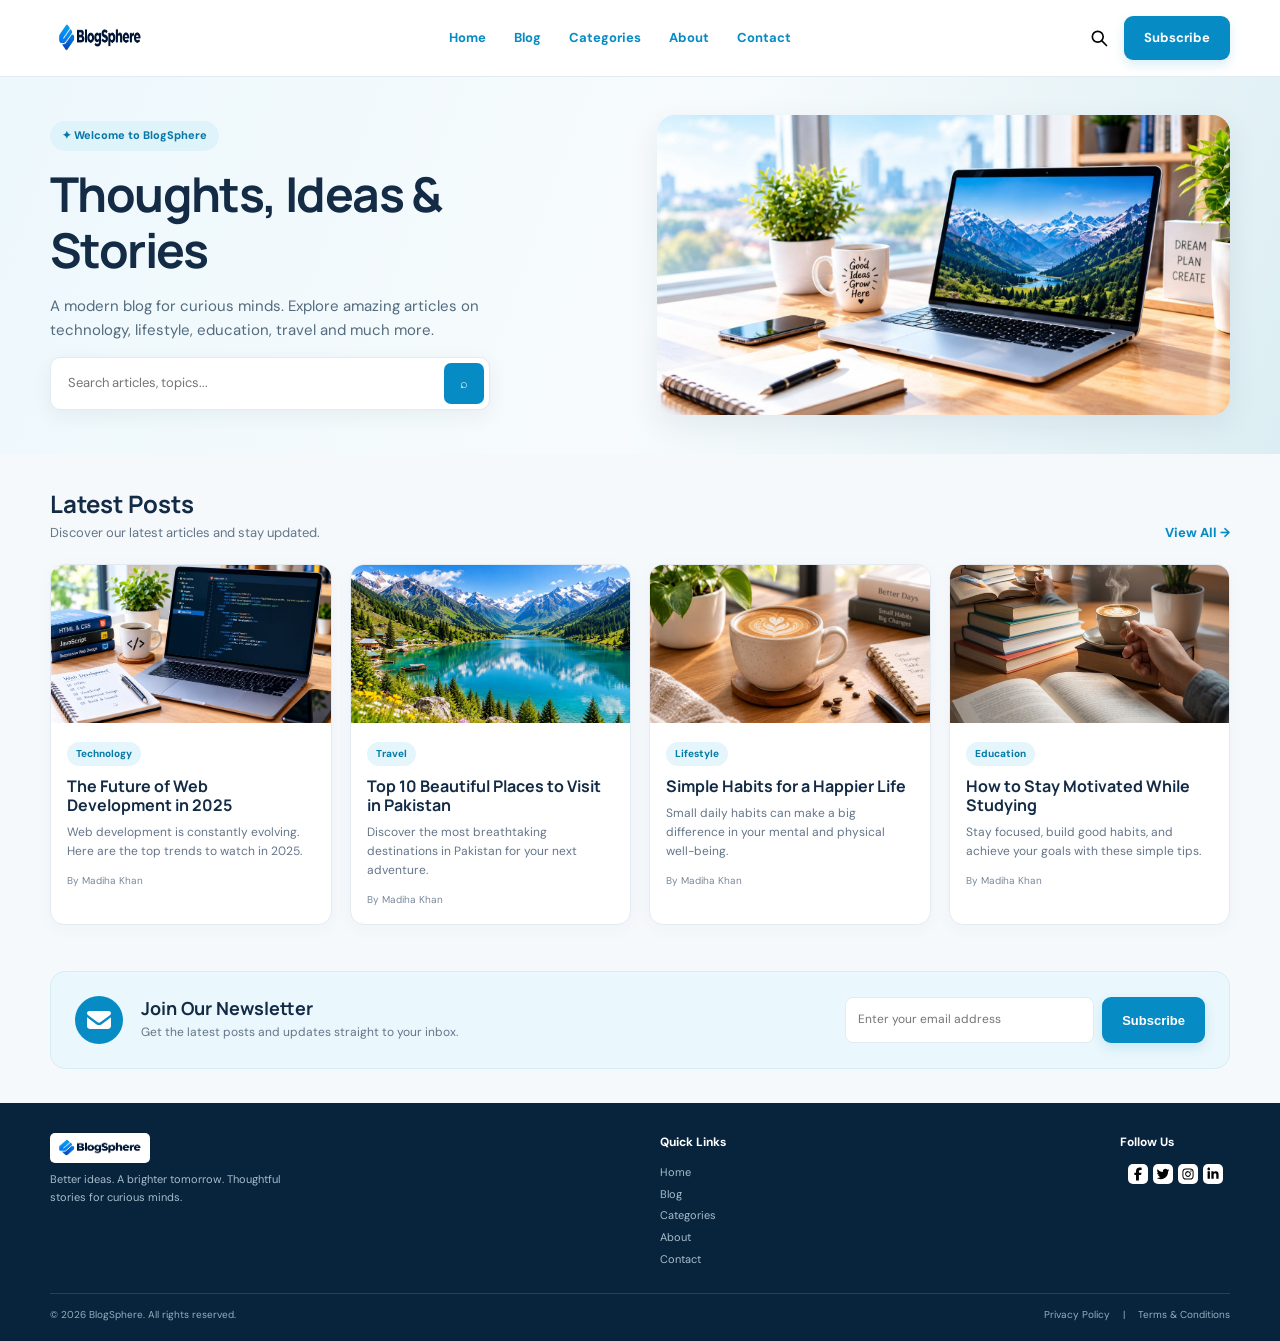
<file: index.html>
<!DOCTYPE html>
<html lang="en">
<head>
    <meta charset="UTF-8">
    <meta name="viewport" content="width=device-width, initial-scale=1.0">
    <title>BlogSphere | Home</title>
    <link rel="stylesheet" href="style.css">
    <link rel="href=" https://cdnjs.cloudflare.com/ajax/libs/font-awesome/7.3.1/css/all.min.css" type="image/svg+xml">
</head>
<body>
    <header class="site-header">
        <div class="container nav">
            <a class="brand" href="index.html">
                <img src="./images/logo.png" alt="BlogSphere logo"></a>
            <button class="menu-toggle" aria-label="Open navigation"
                onclick="document.querySelector('.nav-links').classList.toggle('open')">☰</button>
            <nav class="nav-links">
                <a class="active" href="index.html">Home</a>
                <a class="active" href="blog.html">Blog</a>
                <a class="active" href="article.html">Categories</a>
                <a class="active" href="index.html#about">About</a>
                <a class="active" href="contact.html">Contact</a>
            </nav>
            <div class="nav-actions"><img class="search-icon" src="icons/search.svg" alt="Search">
                <a class="btn" href="contact.html#newsletter">Subscribe</a>
            </div>
        </div>
    </header>
    <main>
        <section class="hero">
            <div class="container hero-grid">
                <div class="hero-copy"><span class="eyebrow">✦ Welcome to BlogSphere</span>
                    <h1>Thoughts, Ideas &amp; Stories</h1>
                    <p>A modern blog for curious minds. Explore amazing articles on technology, lifestyle, education,
                        travel and much more.</p>
                    <form class="searchbar" action="blog.html"><input name="q" placeholder="Search articles, topics..."
                            aria-label="Search articles"><button aria-label="Search">⌕</button></form>
                </div>
                <div class="hero-art"><img src="./images/hero Section image.jpeg" alt="A calm creative workspace"></div>
            </div>
        </section>
        <section class="section">
            <div class="container">
                <div class="section-head">
                    <div>
                        <h2>Latest Posts</h2>
                        <p>Discover our latest articles and stay updated.</p>
                    </div><a class="text-link" href="blog.html">View All →</a>
                </div>
                <div class="post-grid">
                    <article class="post-card">
                        <img src="./images/Future of Web Development.jpeg" alt="Technology story illustration">
                        <div class="post-body"><span class="tag">Technology</span>
                            <h3><a href="article.html">The Future of Web Development in 2025</a></h3>
                            <p>Web development is constantly evolving. Here are the top trends to watch in 2025.</p>
                            <div class="meta"><span>By Madiha Khan</span></div>
                        </div>
                    </article>
                    <article class="post-card">
                        <img src="./images/Beautiful Places.jpg" alt="Travel story illustration">
                        <div class="post-body"><span class="tag">Travel</span>
                            <h3><a href="article.html">Top 10 Beautiful Places to Visit in Pakistan</a></h3>
                            <p>Discover the most breathtaking destinations in Pakistan for your next adventure.</p>
                            <div class="meta"><span>By Madiha Khan</span></div>
                        </div>
                    </article>
                    <article class="post-card"><img src="./images/Simple habit.jpg" alt="Lifestyle story illustration">
                        <div class="post-body"><span class="tag">Lifestyle</span>
                            <h3><a href="article.html">Simple Habits for a Happier Life</a></h3>
                            <p>Small daily habits can make a big difference in your mental and physical well-being.</p>
                            <div class="meta"><span>By Madiha Khan</span></div>
                        </div>
                    </article>
                    <article class="post-card"><img src="./images/Stay Motivated.jpeg" alt="Education story illustration"
                            width="100%" height="100%" justify-content="center" align-items="center">
                        <div class="post-body"><span class="tag">Education</span>
                            <h3><a href="article.html">How to Stay Motivated While Studying</a></h3>
                            <p>Stay focused, build good habits, and achieve your goals with these simple tips.</p>
                            <div class="meta"><span>By Madiha Khan</span></div>
                        </div>
                    </article>
                </div>
            </div>
        </section>
        <section class="container">
            <div class="newsletter" id="newsletter">
                <div class="newsletter-icon"><img src="./icons/envelope.svg" alt="Email icon" width="30px"
                        background="white"></div>
                <div class="newsletter-copy">
                    <h3>Join Our Newsletter</h3>
                    <p>Get the latest posts and updates straight to your inbox.</p>
                </div>
                <form
                    onsubmit="event.preventDefault();alert('Thanks for subscribing! This demo form is ready to connect to your email service.');">
                    <input type="email" required placeholder="Enter your email address"
                        aria-label="Email address"><button class="btn">Subscribe</button>
                </form>
            </div>
        </section>
    </main>
    <footer class="site-footer" id="about">
        <div class="container">
            <div class="footer-grid">
                <div class="footer-brand">
                    <a class="brand" href="index.html">
                        <img src="./images/logo.png" alt="BlogSphere logo"></a>
                    <p>Better ideas. A brighter tomorrow. Thoughtful stories for curious minds.</p>
                </div>
                <div class="footer-col">
                    <h4>Quick Links</h4>
                    <a href="index.html">Home</a>
                    <a href="blog.html">Blog</a>
                    <a href="article.html">Categories</a>
                    <a href="index.html#about">About</a>
                    <a href="contact.html">Contact</a>
                </div>
                <div class="footer-col">
                    <h4>Follow Us</h4>
                    <div class="socials">
                        <img src="./icons/facebook.svg" alt="Facebook" width="20" height="20" background="none">
                        <img src="./icons/twitter.svg" alt="Twitter" width="20" height="20">
                        <img src="./icons/instagram.svg" alt="Instagram" width="20" height="20">
                        <img src="./icons/linkedin.svg" alt="LinkedIn" width="20" height="20">
                    </div>
                </div>
            </div>
            <div class="copyright"><span>© 2026 BlogSphere. All rights reserved.</span><span>Privacy Policy　 |　 Terms
                    &amp; Conditions</span></div>
        </div>
    </footer>
</body>
</html>
</file>
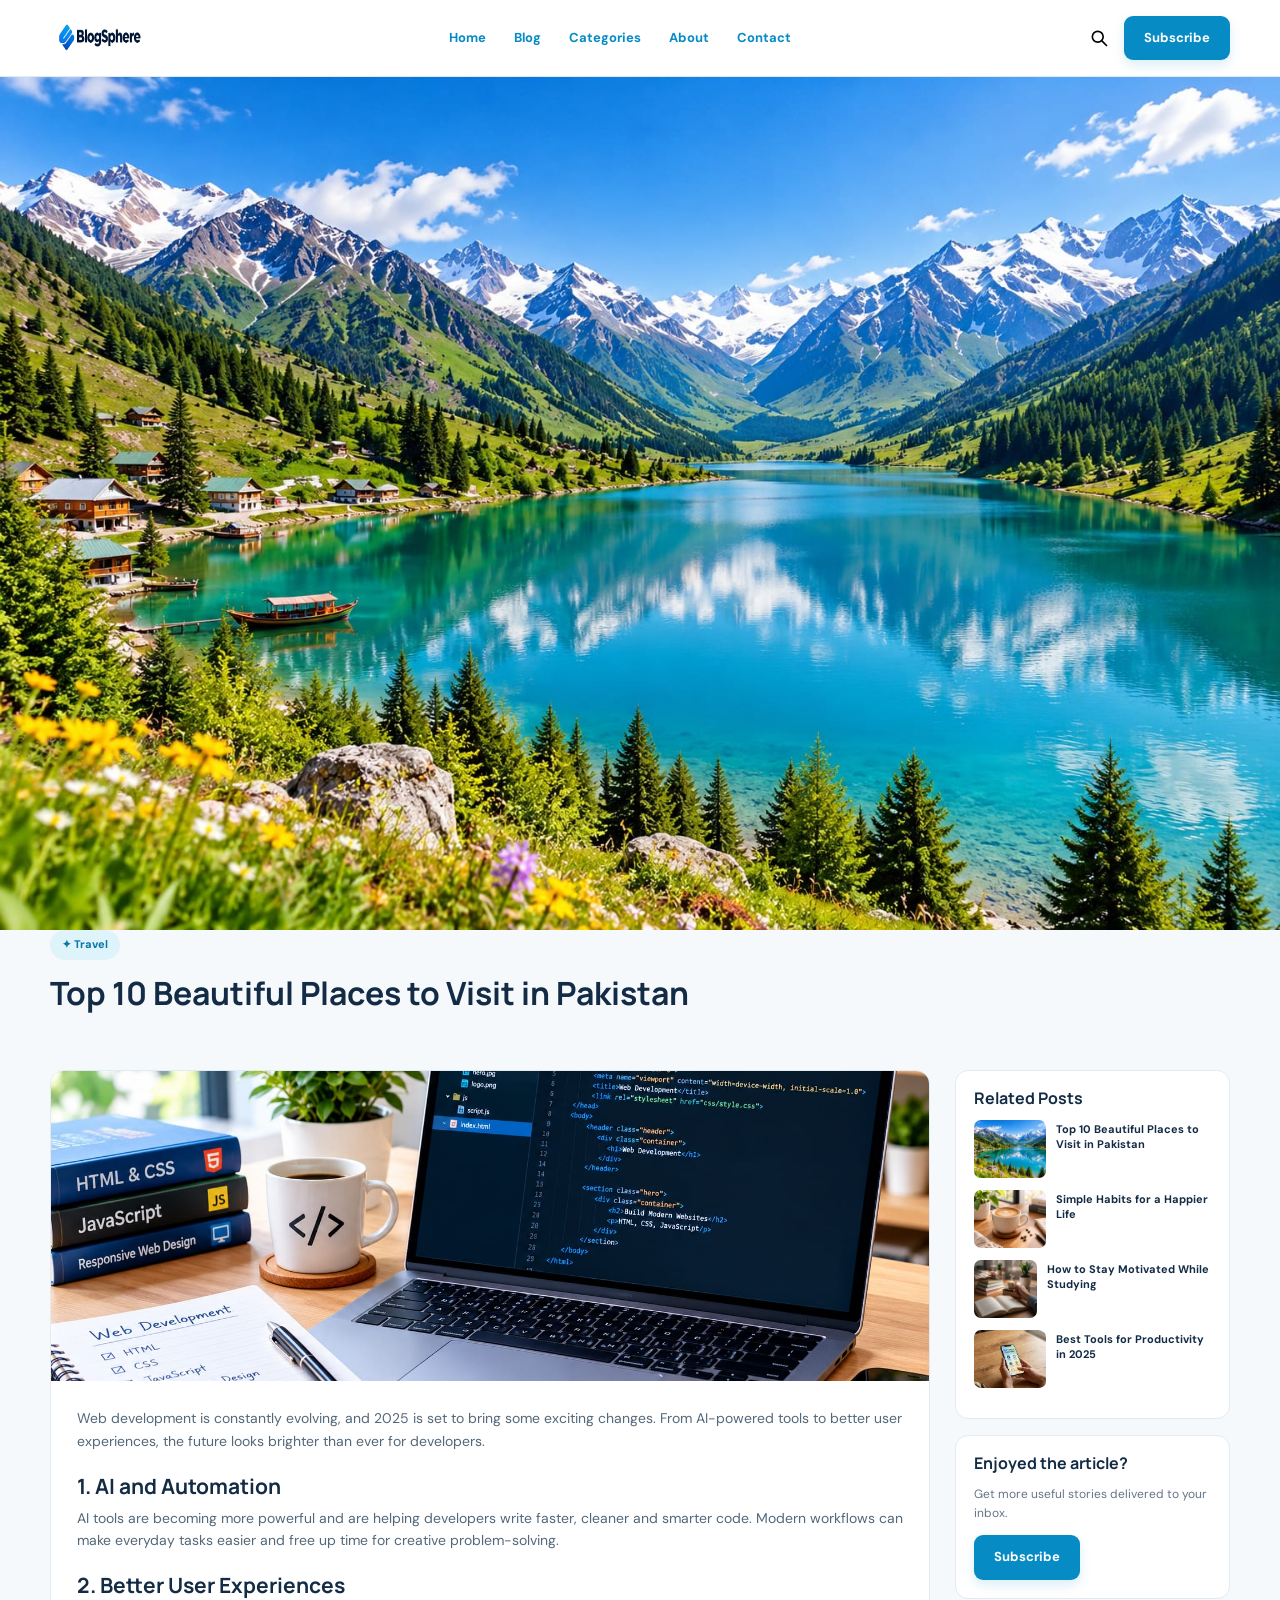
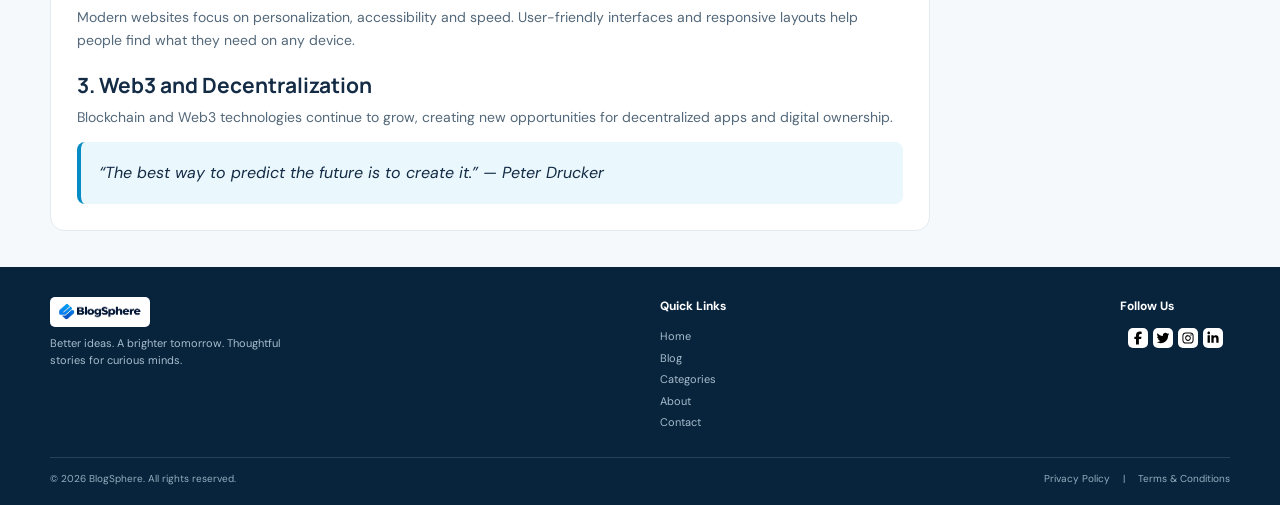
<file: article.html>
<!DOCTYPE html>
<html lang="en">
<head>
    <meta charset="UTF-8">
    <meta name="viewport" content="width=device-width, initial-scale=1.0">
    <title>BlogSphere | Article</title>
    <link rel="stylesheet" href="style.css">
    <link rel="href=" https://cdnjs.cloudflare.com/ajax/libs/font-awesome/7.3.1/css/all.min.css" type="image/svg+xml">
</head>
<body>
    <header class="site-header">
        <div class="container nav">
            <a class="brand" href="index.html">
                <img src="./images/logo.png" alt="BlogSphere logo"></a>
            <button class="menu-toggle" aria-label="Open navigation"
                onclick="document.querySelector('.nav-links').classList.toggle('open')">☰</button>
            <nav class="nav-links">
                <a class="active" href="index.html">Home</a>
                <a class="active" href="blog.html">Blog</a>
                <a class="active" href="article.html">Categories</a>
                <a class="active" href="index.html#about">About</a>
                <a class="active" href="contact.html">Contact</a>
            </nav>
            <div class="nav-actions">
                <img class="search-icon" src="./icons/search.svg" alt="Search">
                <a class="btn" href="contact.html#newsletter">Subscribe</a>
            </div>
        </div>
    </header>
    <main>
        <section class="page-banner" style="background-image:linear-gradient(90deg,#092b45d9,#092b4550)">

            <img class="banner-art" src="./images/Beautiful Places.jpg" alt="A calm creative workspace" "center/cover"
                width="100%" height="auto">
        </section>
        <div class="container"><span class="eyebrow">✦ Travel</span>
            <h1>Top 10 Beautiful Places to Visit in Pakistan</h1>
           
        </div>
        </section>
        <section class="section">
            <div class="container article-layout">
                <article class="article-main">
                    <img class="article-cover" src="./images/Future of Web Development.jpeg" alt="Creative workspace">
                    <div class="article-content">
                        <p>Web development is constantly evolving, and 2025 is set to bring some exciting changes. From
                            AI-powered tools to better user experiences, the future looks brighter than ever for
                            developers.</p>
                        <h2>1. AI and Automation</h2>
                        <p>AI tools are becoming more powerful and are helping developers write faster, cleaner and
                            smarter code. Modern workflows can make everyday tasks easier and free up time for creative
                            problem-solving.</p>
                        <h2>2. Better User Experiences</h2>
                        <p>Modern websites focus on personalization, accessibility and speed. User-friendly interfaces
                            and responsive layouts help people find what they need on any device.</p>
                        <h2>3. Web3 and Decentralization</h2>
                        <p>Blockchain and Web3 technologies continue to grow, creating new opportunities for
                            decentralized apps and digital ownership.</p>
                        <div class="quote">“The best way to predict the future is to create it.” — Peter Drucker</div>
                    </div>
                </article>
                <aside class="sidebar">
                    <div class="side-card">
                        <h3>Related Posts</h3><a class="mini-post" href="article.html">
                            <img src="./images/Beautiful Places.jpg" alt="Travel story illustration">
                            <div>
                                <h4>Top 10 Beautiful Places to Visit in Pakistan</h4>
                            </div>
                        </a><a class="mini-post" href="article.html"><img src="./images/Simple habit.jpg"
                                alt="Lifestyle story illustration">
                            <div>
                                <h4>Simple Habits for a Happier Life</h4>
                            </div>
                        </a><a class="mini-post" href="article.html"><img src="./images/Stay Motivated.jpeg"
                                alt="Education story illustration">
                            <div>
                                <h4>How to Stay Motivated While Studying</h4>
                            </div>
                        </a><a class="mini-post" href="article.html"><img src="./images/Phone.jpeg"
                                alt="Technology article illustration">
                            <div>
                                <h4>Best Tools for Productivity in 2025</h4>
                            </div>
                        </a>
                    </div>
                    <div class="side-card">
                        <h3>Enjoyed the article?</h3>
                        <p style="font-size:12px;color:var(--muted)">Get more useful stories delivered to your inbox.
                        </p><a class="btn" href="contact.html#newsletter">Subscribe</a>
                    </div>
                </aside>
            </div>
        </section>
    </main>
    <footer class="site-footer" id="about">
        <div class="container">
            <div class="footer-grid">
                <div class="footer-brand"><a class="brand" href="index.html">
                        <img src="./images/logo.png" alt="BlogSphere Logo"></a>
                    <p>Better ideas. A brighter tomorrow. Thoughtful stories for curious minds.</p>
                </div>
                <div class="footer-col">
                    <h4>Quick Links</h4>
                    <a href="index.html">Home</a>
                    <a href="blog.html">Blog</a>
                    <a href="article.html">Categories</a>
                    <a href="index.html#about">About</a>
                    <a href="contact.html">Contact</a>
                </div>
                <div class="footer-col">
                    <h4>Follow Us</h4>
                    <div class="socials">
                        <img src="./icons/facebook.svg" alt="Facebook" width="20" height="20">
                        <img src="./icons/twitter.svg" alt="Twitter" width="20" height="20">
                        <img src="./icons/instagram.svg" alt="Instagram" width="20" height="20">
                        <img src="./icons/linkedin.svg" alt="LinkedIn" width="20" height="20">
                    </div>
                </div>
                
            </div>
            <div class="copyright"><span>© 2026 BlogSphere. All rights reserved.</span><span>Privacy Policy　 |　 Terms
                    &amp; Conditions</span></div>
        </div>
    </footer>
    
</body>
</html>
</file>
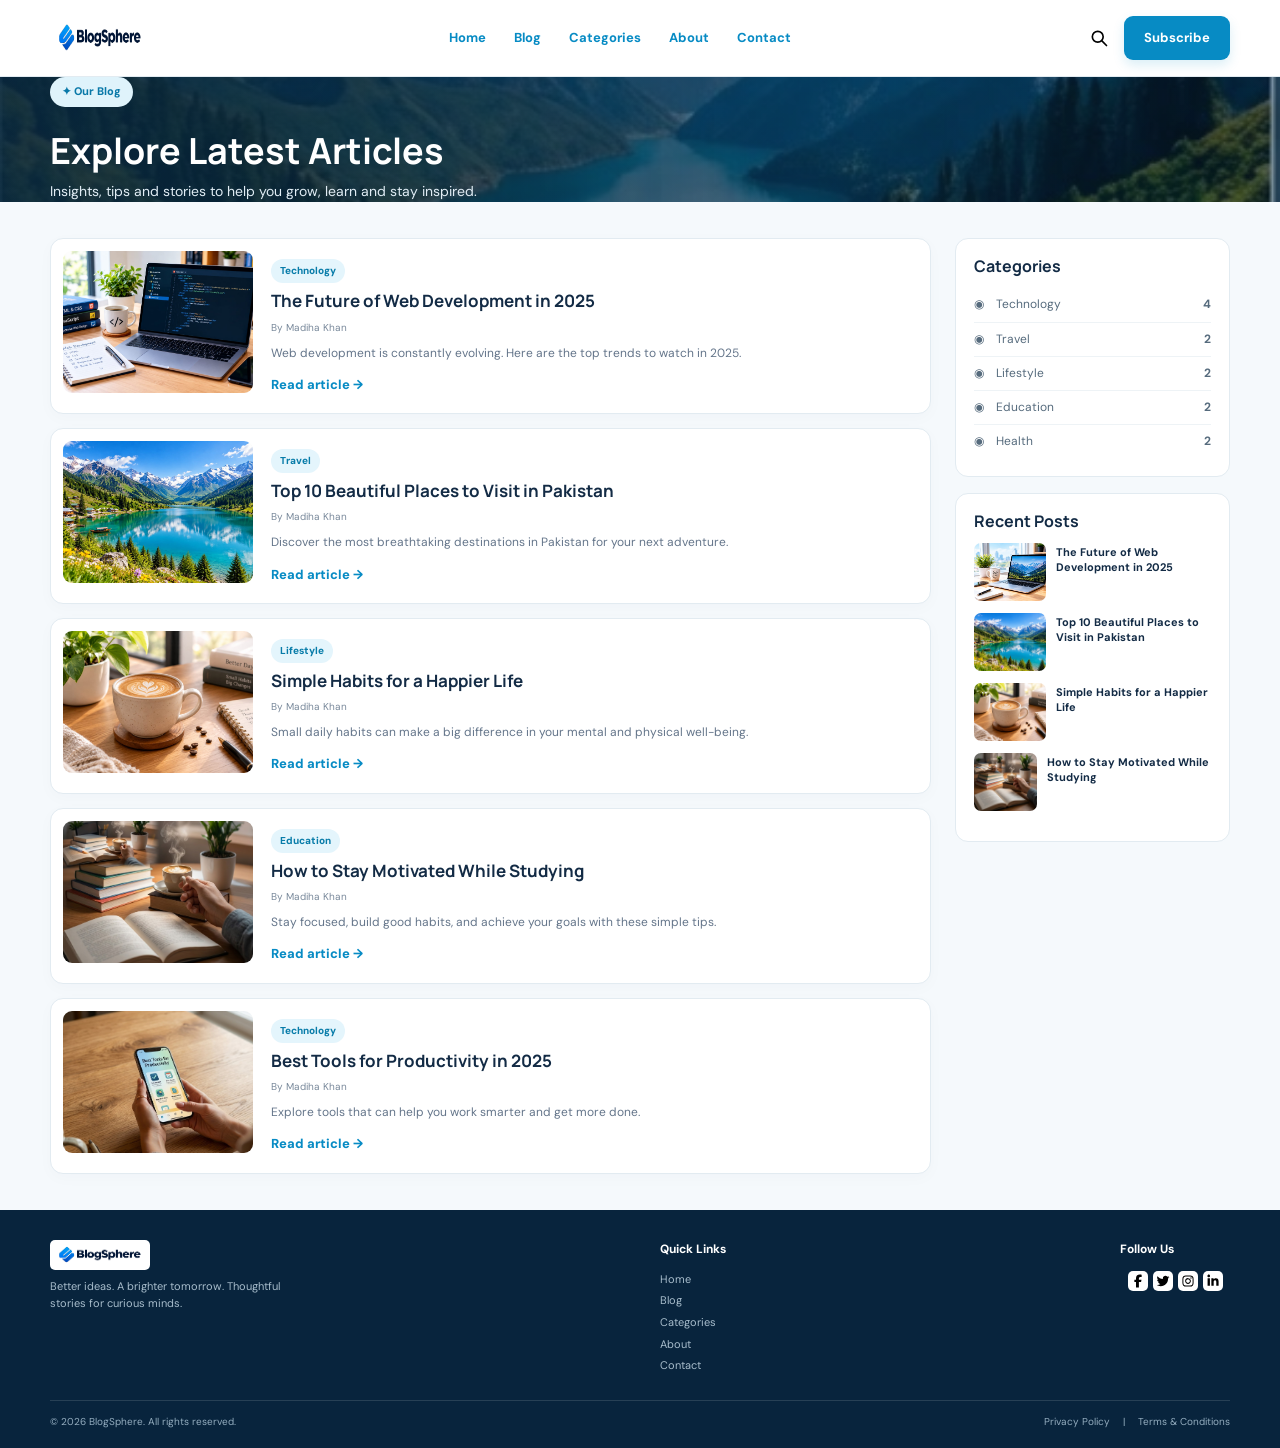
<file: blog.html>
<!DOCTYPE html>
<html lang="en">

<head>
    <meta charset="UTF-8">
    <meta name="viewport" content="width=device-width, initial-scale=1.0">
    <title>BlogSphere | Blog</title>
    <link rel="stylesheet" href="style.css">
    <link rel="href=" https://cdnjs.cloudflare.com/ajax/libs/font-awesome/7.3.1/css/all.min.css" type="image/svg+xml">
</head>

<body>
    <header class="site-header">
        <div class="container nav">
            <a class="brand" href="index.html">
                <img src="./images/logo.png" alt="BlogSphere logo"></a>
            <button class="menu-toggle" aria-label="Open navigation"
                onclick="document.querySelector('.nav-links').classList.toggle('open')">☰</button>
            <nav class="nav-links">
                <a class="active" href="index.html">Home</a>
                <a class="active" href="blog.html">Blog</a>
                <a class="active" href="article.html">Categories</a>
                <a class="active" href="index.html#about">About</a>
                <a class="active" href="contact.html">Contact</a>
            </nav>
            <div class="nav-actions">
                <img class="search-icon" src="./icons/search.svg" alt="Search">
                <a class="btn" href="contact.html#newsletter">Subscribe</a>
            </div>
        </div>
    </header>
    <main>
        <section class="page-banner">
            <div class="container" background: linear-gradient(90deg, #092b45d9, #092b4560),
                url('../images/Artical.jpeg')center/cover;><span class="eyebrow">✦ Our Blog</span>

                <h1>Explore Latest Articles</h1>
                <p>Insights, tips and stories to help you grow, learn and stay inspired.</p>
            </div>
        </section>
        <section class="section">
            <div class="container blog-layout">
                <div class="blog-list" id="posts">
                    <article class="blog-row">
                        <img src="./images/Future of Web Development.jpeg" alt="Technology article illustration">
                        <div class="blog-row-copy"><span class="tag">Technology</span>
                            <h3><a href="article.html">The Future of Web Development in 2025</a></h3>
                            <div class="meta"><span>By Madiha Khan</span></div>
                            <p>Web development is constantly evolving. Here are the top trends to watch in 2025.</p><a
                                class="text-link" href="article.html">Read article →</a>
                        </div>
                    </article>
                    <article class="blog-row"><img src="./images/Beautiful Places.jpg"
                            alt="Travel article illustration">
                        <div class="blog-row-copy"><span class="tag">Travel</span>
                            <h3><a href="article.html">Top 10 Beautiful Places to Visit in Pakistan</a></h3>
                            <div class="meta"><span>By Madiha Khan</span></div>
                            <p>Discover the most breathtaking destinations in Pakistan for your next adventure.</p><a
                                class="text-link" href="article.html">Read article →</a>
                        </div>
                    </article>
                    <article class="blog-row"><img src="./images/Simple habit.jpg" alt="Lifestyle article illustration">
                        <div class="blog-row-copy"><span class="tag">Lifestyle</span>
                            <h3><a href="article.html">Simple Habits for a Happier Life</a></h3>
                            <div class="meta"><span>By Madiha Khan</span></div>
                            <p>Small daily habits can make a big difference in your mental and physical well-being.</p>
                            <a class="text-link" href="article.html">Read article →</a>
                        </div>
                    </article>
                    <article class="blog-row"><img src="./images/Stay Motivated.jpeg"
                            alt="Education article illustration">
                        <div class="blog-row-copy"><span class="tag">Education</span>
                            <h3><a href="article.html">How to Stay Motivated While Studying</a></h3>
                            <div class="meta"><span>By Madiha Khan</span></div>
                            <p>Stay focused, build good habits, and achieve your goals with these simple tips.</p><a
                                class="text-link" href="article.html">Read article →</a>
                        </div>
                    </article>
                    <article class="blog-row"><img src="./images/Phone.jpeg" alt="Technology article illustration">
                        <div class="blog-row-copy"><span class="tag">Technology</span>
                            <h3><a href="article.html">Best Tools for Productivity in 2025</a></h3>
                            <div class="meta"><span>By Madiha Khan</span></div>
                            <p>Explore tools that can help you work smarter and get more done.</p><a class="text-link"
                                href="article.html">Read article →</a>
                        </div>
                    </article>
                </div>
                <aside class="sidebar">
                    <div class="side-card" id="categories">
                        <h3>Categories</h3>
                        <div class="category-row"><span>◉　Technology</span><b>4</b></div>
                        <div class="category-row"><span>◉　Travel</span><b>2</b></div>
                        <div class="category-row"><span>◉　Lifestyle</span><b>2</b></div>
                        <div class="category-row"><span>◉　Education</span><b>2</b></div>
                        <div class="category-row"><span>◉　Health</span><b>2</b></div>
                    </div>
                    <div class="side-card">
                        <h3>Recent Posts</h3><a class="mini-post" href="article.html">
                            <img src="./images/hero Section image.jpeg" alt="A calm creative workspace">
                            <div>
                                <h4>The Future of Web Development in 2025</h4>
                            </div>
                        </a><a class="mini-post" href="article.html"><img src="./images/Beautiful Places.jpg"
                                alt="Beautiful places to visit in Pakistan">
                            <div>
                                <h4>Top 10 Beautiful Places to Visit in Pakistan</h4>
                            </div>
                        </a><a class="mini-post" href="article.html"><img src="./images/Simple habit.jpg"
                                alt="Simple habits for a happier life">
                            <div>
                                <h4>Simple Habits for a Happier Life</h4>
                            </div>
                        </a><a class="mini-post" href="article.html"><img src="./images/Stay Motivated.jpeg"
                                alt="Education story illustration">
                            <div>
                                <h4>How to Stay Motivated While Studying</h4>
                            </div>
                        </a>
                    </div>
                </aside>
            </div>
        </section>
    </main>
    <footer class="site-footer" id="about">
        <div class="container">
            <div class="footer-grid">
                <div class="footer-brand"><a class="brand" href="index.html"><img src="./images/logo.png"
                            alt="BlogSphere"></a>
                    <p>Better ideas. A brighter tomorrow. Thoughtful stories for curious minds.</p>
                </div>
                <div class="footer-col">
                    <h4>Quick Links</h4>
                    <a href="index.html">Home</a>
                    <a href="blog.html">Blog</a>
                    <a href="article.html">Categories</a>
                    <a href="index.html#about">About</a>
                    <a href="contact.html">Contact</a>
                </div>
                <div class="footer-col">
                    <h4>Follow Us</h4>
                    <div class="socials">
                        <img src="./icons/facebook.svg" alt="Facebook" width="20" height="20">
                        <img src="./icons/twitter.svg" alt="Twitter" width="20" height="20">
                        <img src="./icons/instagram.svg" alt="Instagram" width="20" height="20">
                        <img src="./icons/linkedin.svg" alt="LinkedIn" width="20" height="20">
                    </div>
                </div>
            </div>
            <div class="copyright"><span>© 2026 BlogSphere. All rights reserved.</span><span>Privacy Policy　 |　 Terms
                    &amp; Conditions</span></div>
        </div>
    </footer>
    <script>const q = new URLSearchParams(location.search).get('q'); if (q) { document.querySelectorAll('.blog-row').forEach(row => { if (!row.innerText.toLowerCase().includes(q.toLowerCase())) row.style.display = 'none' }) }</script>
</body>

</html>
</file>
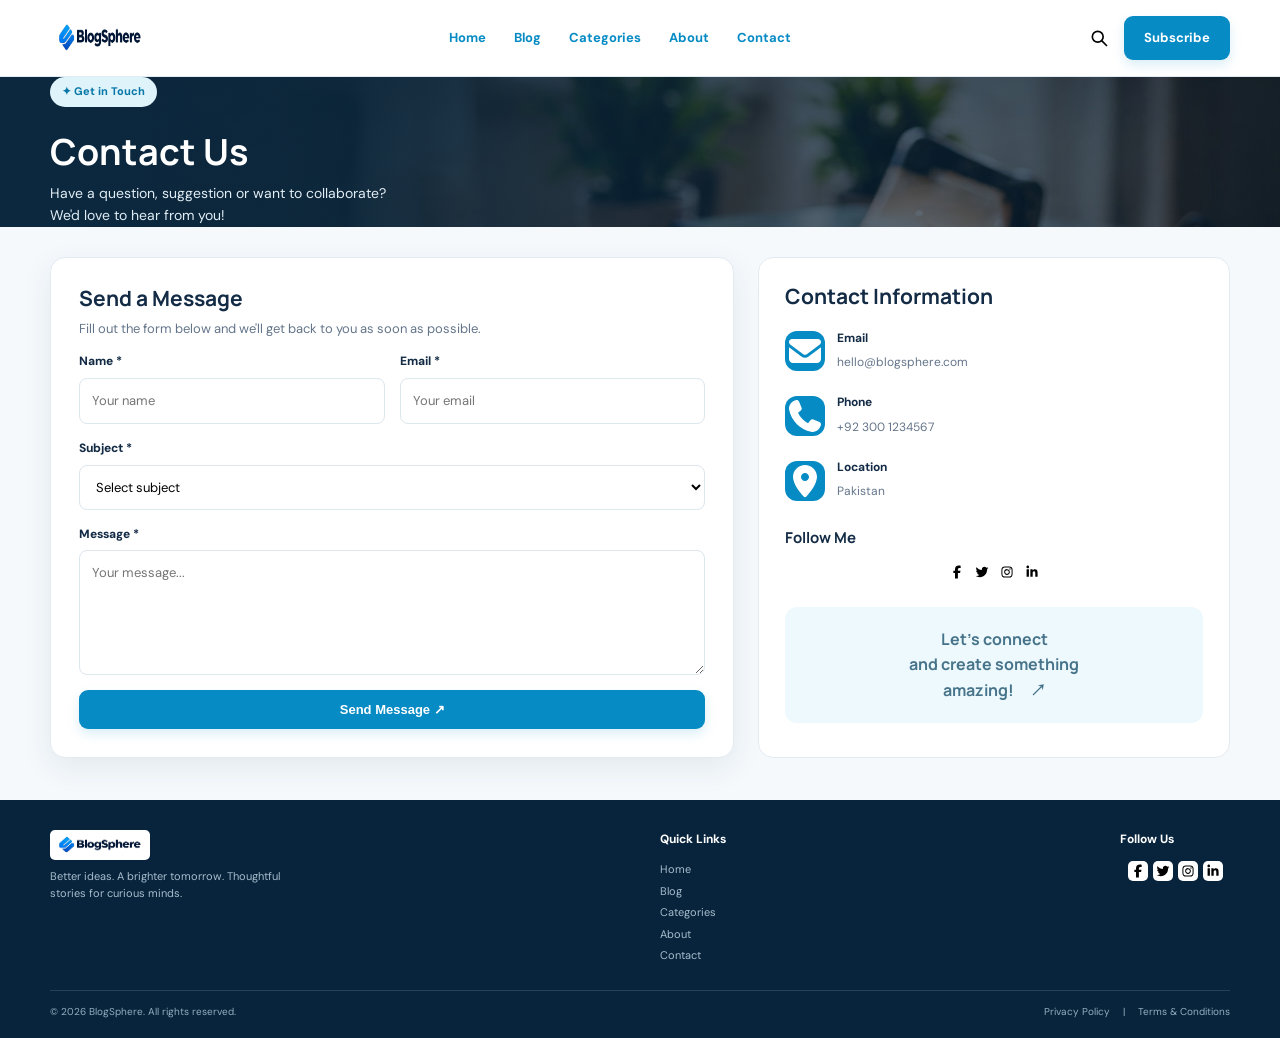
<file: contact.html>
<!DOCTYPE html>
<html lang="en">
<head>
    <meta charset="UTF-8">
    <meta name="viewport" content="width=device-width, initial-scale=1.0">
    <title>BlogSphere | Contact</title>
    <link rel="stylesheet" href="style.css">
    <link rel="href=" https://cdnjs.cloudflare.com/ajax/libs/font-awesome/7.3.1/css/all.min.css" type="image/svg+xml">
</head>
<body>
    <header class="site-header">
        <div class="container nav">
            <a class="brand" href="index.html">
                <img src="./images/logo.png" alt="BlogSphere logo"></a><button class="menu-toggle"
                aria-label="Open navigation"
                onclick="document.querySelector('.nav-links').classList.toggle('open')">☰</button>
            <nav class="nav-links">
                <a class="active" href="index.html">Home</a>
                <a class="active" href="blog.html">Blog</a>
                <a class="active" href="article.html">Categories</a>
                <a class="active" href="index.html#about">About</a>
                <a class="active" href="contact.html">Contact</a>
            </nav>
            <div class="nav-actions"><img class="search-icon" src="./icons/search.svg" alt="Search">
                <a class="btn" href="contact.html#newsletter">Subscribe</a>
            </div>
        </div>
    </header>
    <main>
        <section class="contact-banner">
            <div class=" container" background: linear-gradient(90deg, #092b45d9, #092b4560),
                url('../images/Contact.jpeg')center/cover;><span class="eyebrow">✦ Get in Touch</span>
                <h1>Contact Us</h1>
                <p>Have a question, suggestion or want to collaborate?<br>We'd love to hear from you!</p>
            </div>
        </section>
        <section class="container contact-layout">
            <form class="contact-form"
                onsubmit="event.preventDefault();alert('Thanks for your message! This demo form needs a backend to send emails.');">
                <h2>Send a Message</h2>
                <p>Fill out the form below and we'll get back to you as soon as possible.</p>
                <div class="form-grid">
                    <div class="field"><label for="name">Name *</label><input id="name" required
                            placeholder="Your name"></div>
                    <div class="field"><label for="email">Email *</label><input id="email" type="email" required
                            placeholder="Your email"></div>
                    <div class="field full"><label for="subject">Subject *</label><select id="subject" required>
                            <option value="">Select subject</option>
                            <option>General question</option>
                            <option>Collaboration</option>
                            <option>Feedback</option>
                        </select></div>
                    <div class="field full"><label for="message">Message *</label><textarea id="message" required
                            placeholder="Your message..."></textarea></div>
                    <div class="field full"><button class="btn" type="submit">Send Message ↗</button></div>
                </div>
            </form>
            <aside class="contact-info">
                <h2>Contact Information</h2>
                <div class="info-row">
                    <div class="info-icon">
                        <img src="./icons/envelope.svg" alt="Email icon" >
                    </div>
                    <div><strong>Email</strong><span>hello@blogsphere.com</span></div>
                </div>
                <div class="info-row">
                    <div class="info-icon">
                        <img src="./icons/phone.svg" alt="Phone icon">
                    </div>
                    <div><strong>Phone</strong><span>+92 300 1234567</span></div>
                </div>
                <div class="info-row">
                    <div class="info-icon">
                        <img src="./icons/location.svg" alt="Location icon">
                    </div>
                    <div><strong>Location</strong><span>Pakistan</span></div>
                </div>
                <h3 style="font-size:15px;margin-top:26px">Follow Me</h3>
                <div class="socials" style="color:var(--blue);font-size:19px">
                    <img src="./icons/facebook.svg" alt="Facebook" width="20" height="20">
                    <img src="./icons/twitter.svg" alt="Twitter" width="20" height="20">
                    <img src="./icons/instagram.svg" alt="Instagram" width="20" height="20">
                    <img src="./icons/linkedin.svg" alt="LinkedIn" width="20" height="20">
                </div>
                <div class="connect-art">Let's connect<br>and create something<br>amazing!　↗</div>
            </aside>
        </section>
    </main>
    <footer class="site-footer" id="about">
        <div class="container">
            <div class="footer-grid">
                <div class="footer-brand"><a class="brand" href="index.html">
                        <img src="./images/logo.png" alt="BlogSphere"></a>
                    <p>Better ideas. A brighter tomorrow. Thoughtful stories for curious minds.</p>
                </div>
                <div class="footer-col">
                    <h4>Quick Links</h4>
                    <a href="index.html">Home</a>
                    <a href="blog.html">Blog</a>
                    <a href="article.html">Categories</a>
                    <a href="index.html#about">About</a>
                    <a href="contact.html">Contact</a>
                </div>
                <div class="footer-col">
                    <h4>Follow Us</h4>
                    <div class="socials">
                        <img src="./icons/facebook.svg" alt="Facebook" width="20" height="20">
                        <img src="./icons/twitter.svg" alt="Twitter" width="20" height="20">
                        <img src="./icons/instagram.svg" alt="Instagram" width="20" height="20">
                        <img src="./icons/linkedin.svg" alt="LinkedIn" width="20" height="20">
                    </div>
                </div>
            </div>
            <div class="copyright"><span>© 2026 BlogSphere. All rights reserved.</span><span>Privacy Policy　 |　 Terms
                    &amp; Conditions</span></div>
        </div>
    </footer>
    
</body>
</html>
</file>
<file: style.css>
@import url('https://fonts.googleapis.com/css2?family=DM+Sans:wght@400;500;600;700&family=Manrope:wght@400;500;600;700;800&display=swap');

:root {
    --ink: #132b45;
    --muted: #64758a;
    --blue: #078bc4;
    --blue2: #e9f7fc;
    --line: #e2ebf1;
    --paper: #fff;
    --navy: #08243d;
    --shadow: 0 10px 30px rgba(20, 53, 77, .08)
}

* {
    box-sizing: border-box
}

body {
    margin: 0;
    background: #f5f9fc;
    color: var(--ink);
    font-family: 'DM Sans', Arial, sans-serif;
    line-height: 1.6
}

h1,
h2,
h3,
h4,
p {
    margin-top: 0
}

h1,
h2,
h3 {
    font-family: Manrope, 'DM Sans', sans-serif;
    line-height: 1.18
}

a {
    color: inherit;
    text-decoration: none
}

img {
    display: block;
    max-width: 100%
}

.container {
    width: min(1180px, calc(100% - 44px));
    margin: auto;
    justify-content: center;
}

.site-header {
    background: #fff;
    border-bottom: 1px solid var(--line);
    position: sticky;
    top: 0;
    z-index: 20;
}

.nav {
    min-height: 76px;
    display: flex;
    align-items: center;
    justify-content: space-between;
    gap: 24px
}

.brand {
    display: flex;
    align-items: center;
    gap: 10px;
    font: 800 20px Manrope, sans-serif;
    white-space: nowrap
}

.brand img {
    width: 100px;
    height: 50px
    
    
}



.nav-links {
    display: flex;
    align-items: center;
    gap: 28px;
    font-size: 13px;
    font-weight: 700;
    color: #40536a
}

.nav-links a:hover,
.nav-links a.active {
    color: var(--blue)
}

.nav-actions {
    display: flex;
    align-items: center;
    gap: 15px
}

.search-icon {
    width: 20px;
    height: 20px
}

.btn {
    display: inline-flex;
    justify-content: center;
    align-items: center;
    gap: 8px;
    background: var(--blue);
    color: white;
    border: 0;
    border-radius: 9px;
    padding: 12px 20px;
    font-weight: 700;
    font-size: 13px;
    cursor: pointer;
    box-shadow: 0 5px 12px #078bc426
}

.btn:hover {
    background: #0678a9
}

.menu-toggle {
    display: none;
    background: none;
    border: 0;
    font-size: 26px;
    color: var(--ink)
}

.hero {
    background: linear-gradient(110deg, #edf8fc 0%, #f7fbfd 52%, #dceef3 100%);
    overflow: hidden
}

.hero-grid {
    display: flex;
    align-items: center;
    gap: 34px;
    min-height: 340px
}

.hero-copy {
    flex: 1;
    padding: 44px 0
}

.eyebrow {
    display: inline-flex;
    align-items: center;
    gap: 7px;
    padding: 6px 12px;
    border-radius: 30px;
    background: #dff3fb;
    color: #0878a8;
    font-size: 11px;
    font-weight: 800;
    margin-bottom: 15px
}

.hero h1 {
    font-size: clamp(32px, 4vw, 48px);
    letter-spacing: -1.6px;
    margin-bottom: 15px;
    max-width: 540px
}

.hero p {
    color: #536b7f;
    max-width: 490px;
    font-size: 15px
}

.hero-art {
    flex: 1;
    align-self: stretch;
    min-width: 0;
    display: flex;
    align-items: center
}

.hero-art img {
    width: 100%;
    height: 300px;
    object-fit: cover;
    border-radius: 18px;
    box-shadow: var(--shadow)
}

.searchbar {
    display: flex;
    max-width: 440px;
    background: #fff;
    border: 1px solid var(--line);
    border-radius: 10px;
    padding: 5px;
    box-shadow: 0 6px 20px #183c5610
}

.searchbar input {
    flex: 1;
    min-width: 0;
    border: 0;
    outline: 0;
    padding: 10px 12px;
    font: inherit;
    font-size: 13px
}

.searchbar button {
    border: 0;
    border-radius: 7px;
    background: var(--blue);
    color: white;
    padding: 0 16px;
    cursor: pointer
}

.section {
    padding: 36px 0
}

.section-head {
    display: flex;
    justify-content: space-between;
    align-items: end;
    gap: 20px;
    margin-bottom: 20px
}

.section-head h2 {
    font-size: 24px;
    margin-bottom: 5px
}

.section-head p {
    color: var(--muted);
    font-size: 13px;
    margin: 0
}

.text-link {
    color: var(--blue);
    font-weight: 800;
    font-size: 13px
}

.post-grid {
    display: flex;
    flex-wrap: wrap;
    gap: 18px
}

.post-card {
    flex: 1 1 calc(25% - 18px);
    min-width: 210px;
    background: #fff;
    border: 1px solid var(--line);
    border-radius: 14px;
    overflow: hidden;
    box-shadow: 0 4px 18px #173a5208;
    transition: transform .2s, box-shadow .2s
}

.post-card:hover {
    transform: translateY(-4px);
    box-shadow: var(--shadow)
}

.post-card>img {
    width: 100%;
    height: 158px;
    object-fit: cover
}

.post-body {
    padding: 16px
}

.tag {
    display: inline-block;
    border-radius: 20px;
    background: #e4f5fc;
    color: #087ca9;
    padding: 4px 9px;
    font-size: 10px;
    font-weight: 800
}

.post-card h3 {
    font-size: 16px;
    margin: 11px 0 8px
}

.post-card p {
    font-size: 12px;
    color: var(--muted);
    margin-bottom: 12px
}

.meta {
    display: flex;
    gap: 8px;
    flex-wrap: wrap;
    color: #78889a;
    font-size: 10px
}

.newsletter {
    display: flex;
    align-items: center;
    gap: 18px;
    background: #eaf7fc;
    border: 1px solid #d7edf5;
    border-radius: 15px;
    padding: 24px;
    margin: 10px 0 34px
}

.newsletter-icon {
    width: 48px;
    height: 48px;
    border-radius: 50%;
    background: var(--blue);
    display: grid;
    place-items: center;
    color: white;
    flex-shrink: 0
}

.newsletter-copy {
    flex: 1
}

.newsletter h3 {
    font-size: 18px;
    margin-bottom: 4px
}

.newsletter p {
    font-size: 12px;
    color: var(--muted);
    margin: 0
}

.newsletter form {
    display: flex;
    gap: 8px;
    min-width: 360px
}

.newsletter input {
    min-width: 0;
    flex: 1;
    border: 1px solid var(--line);
    border-radius: 8px;
    padding: 12px;
    font: inherit;
    font-size: 12px
}

.site-footer {
    background: var(--navy);
    color: #d7e6f0;
    padding: 30px 0 18px;
    position: relative;
    overflow: hidden
}

.footer-grid {
    display: flex;
    gap: 40px;
    justify-content: space-between;
    padding-bottom: 25px
}

.footer-brand {
    max-width: 260px
    
}
.footer-brand img {
    width: 100px;
    height: 30px;
    background-color: white;
    border-radius: 5px;
    
}

.footer-brand .brand {
    color: #fff;
    margin-bottom: 8px
}

.footer-brand p,
.footer-col a {
    font-size: 11px;
    color: #a8bdcc
}

.footer-col {
    display: flex;
    flex-direction: column;
    gap: 4px;
    min-width: 110px
}

.footer-col h4 {
    font-size: 12px;
    color: white;
    margin-bottom: 8px
}

.socials  {
    display: flex;
    gap: 5px;
    font-size: 20px;
    justify-content: center;
    align-items: center;
   
    
}
.socials img {
    width: 20px;
    height: 20px;
    background-color: white;
    border-radius: 5px;
    padding: 2px;
    fill:white;
}

.copyright {
    border-top: 1px solid #ffffff20;
    padding-top: 13px;
    display: flex;
    justify-content: space-between;
    gap: 15px;
    font-size: 10px;
    color: #94adbf
}

.page-banner {
    background: linear-gradient(90deg, #092b45d9, #092b4560), url('../images/Artical.jpeg') center/cover;
    color: white;
    /* padding: 46px 10px */
}

.page-banner h1 {
    font-size: 36px;
    margin: 8px 0
}

.page-banner p {
    margin: 0;
    color: #e1edf5;
    font-size: 14px
}
.contact-banner {
    background: linear-gradient(90deg, #092b45d9, #092b4560), url('../images/Contact.jpeg') center/cover;
    color: white;
    /* padding: 46px 10px */
}

.contact-banner h1 {
    font-size: 36px;
    margin: 9px 0
}

.contact-banner p {
    margin: 0;
    color: #e1edf5;
    font-size: 14px
}

.blog-layout {
    display: flex;
    gap: 24px;
    align-items: flex-start
}

.blog-list {
    flex: 1;
    min-width: 0;
    display: flex;
    flex-direction: column;
    gap: 14px
}

.blog-row {
    display: flex;
    gap: 18px;
    background: white;
    border: 1px solid var(--line);
    border-radius: 13px;
    padding: 12px;
    box-shadow: 0 4px 16px #173a5206
}

.blog-row img {
    width: 190px;
    height: 142px;
    object-fit: cover;
    border-radius: 9px
}

.blog-row-copy {
    padding: 5px 5px 5px 0;
    flex: 1
}

.blog-row h3 {
    font-size: 17px;
    margin: 8px 0
}

.blog-row p {
    font-size: 12px;
    color: var(--muted);
    margin: 8px 0
}

.sidebar {
    width: 275px;
    flex-shrink: 0;
    display: flex;
    flex-direction: column;
    gap: 16px
}

.side-card {
    background: #fff;
    border: 1px solid var(--line);
    border-radius: 13px;
    padding: 18px
}

.side-card h3 {
    font-size: 16px;
    margin-bottom: 12px
}

.category-row {
    display: flex;
    justify-content: space-between;
    gap: 12px;
    padding: 7px 0;
    border-bottom: 1px solid #eef3f6;
    font-size: 12px;
    color: #566b7d
}

.category-row:last-child {
    border-bottom: 0
}

.mini-post {
    display: flex;
    gap: 10px;
    margin: 12px 0
}

.mini-post img {
    width: 72px;
    height: 58px;
    object-fit: cover;
    border-radius: 7px
}

.mini-post h4 {
    font-size: 11px;
    line-height: 1.35;
    margin: 2px 0 4px
}

.mini-post small {
    font-size: 10px;
    color: var(--muted)
}

.article-layout {
    display: flex;
    gap: 25px;
    align-items: flex-start
}

.article-main {
    flex: 1;
    min-width: 0;
    background: white;
    border: 1px solid var(--line);
    border-radius: 14px;
    overflow: hidden
}

.article-cover {
    width: 100%;
    height: 310px;
    object-fit: cover
}

.article-content {
    padding: 26px
}

.article-content h2 {
    font-size: 21px;
    margin: 22px 0 8px
}

.article-content p,
.article-content li {
    font-size: 14px;
    color: #53687a
}

.quote {
    background: #eaf7fc;
    border-left: 4px solid var(--blue);
    padding: 18px;
    border-radius: 8px;
    font-style: italic
}

.contact-layout {
    display: flex;
    gap: 24px;
    align-items: stretch;
    padding: 30px 0 42px
}

.contact-form {
    flex: 1.5;
    background: white;
    border: 1px solid var(--line);
    border-radius: 15px;
    padding: 28px;
    box-shadow: var(--shadow)
}

.contact-form h2,
.contact-info h2 {
    font-size: 21px;
    margin-bottom: 8px
}

.contact-form>p {
    font-size: 13px;
    color: var(--muted)
}

.form-grid {
    display: flex;
    flex-wrap: wrap;
    gap: 15px
}

.field {
    flex: 1 1 calc(50% - 15px);
    display: flex;
    flex-direction: column;
    gap: 6px
}

.field.full {
    flex-basis: 100%
}

.field label {
    font-size: 12px;
    font-weight: 800
}

.field input,
.field select,
.field textarea {
    width: 100%;
    border: 1px solid #dce6ed;
    border-radius: 8px;
    padding: 12px;
    font: inherit;
    font-size: 13px;
    outline-color: var(--blue);
    background: #fff
}

.field textarea {
    min-height: 125px;
    resize: vertical
}

.contact-info {
    flex: 1;
    background: #fff;
    border: 1px solid var(--line);
    border-radius: 15px;
    padding: 26px
}

.info-row {
    display: flex;
    gap: 12px;
    align-items: center;
    margin: 20px 0
}

.info-icon {
    width: 40px;
    height: 40px;
    border-radius: 12px;
    color: white;
    display: grid;
    align-items: center;
    flex-shrink: 0;
    background-color: rgb(7, 139, 196);

}

.info-row strong {
    display: block;
    font-size: 12px
}

.info-row span {
    font-size: 12px;
    color: var(--muted)
}

.connect-art {
    margin-top: 25px;
    padding: 20px;
    border-radius: 12px;
    background: #edf9fd;
    text-align: center;
    color: #47748a;
    font-family: Manrope, sans-serif;
    font-weight: 700
}

.empty-note {
    color: var(--muted);
    font-size: 13px;
    padding: 12px 0
}

.mobile-only {
    display: none
}

@media(max-width:900px) {
    .nav-links {
        gap: 15px
    }

    .hero-grid {
        gap: 20px
    }

    .hero-art img {
        height: 270px
    }

    .post-card {
        flex-basis: calc(50% - 18px)
    }

    .blog-layout,
    .article-layout {
        gap: 16px
    }

    .sidebar {
        width: 230px
    }

    .blog-row img {
        width: 150px
    }

    .newsletter form {
        min-width: 300px
    }

    .contact-layout {
        gap: 16px
    }
}

@media(max-width:650px) {
    .container {
        width: min(100% - 30px, 520px)
    }

    .nav {
        min-height: 66px;
        flex-wrap: wrap
    }

    .menu-toggle {
        display: block
    }

    .nav-actions {
        margin-left: auto
    }

    .nav-actions .btn {
        padding: 9px 12px
    }

    .nav-links {
        display: none;
        order: 3;
        width: 100%;
        padding: 0 0 16px;
        flex-direction: column;
        align-items: flex-start;
        gap: 12px
    }

    .nav-links.open {
        display: flex
    }

    .hero-grid {
        display: flex;
        flex-direction: column;
        gap: 0;
        align-items: stretch
    }

    .hero-copy {
        padding: 34px 0 20px
    }

    .hero h1 {
        font-size: 34px
    }

    .hero p {
        font-size: 13px
    }

    .hero-art {
        width: 100%;
        padding-bottom: 22px
    }

    .hero-art img {
        height: 220px
    }

    .section {
        padding: 27px 0
    }

    .section-head h2 {
        font-size: 21px
    }

    .post-card {
        flex-basis: 100%;
        min-width: 0;
        display: flex;
        align-items: stretch
    }

    .post-card>img {
        width: 39%;
        height: auto;
        min-height: 145px;
        object-fit: cover
    }

    .post-body {
        padding: 13px;
        flex: 1
    }

    .post-card h3 {
        font-size: 14px
    }

    .post-card p {
        font-size: 11px;
        margin-bottom: 7px
    }

    .newsletter {
        align-items: flex-start;
        flex-wrap: wrap;
        padding: 18px
    }

    .newsletter-copy {
        flex: 1 1 calc(100% - 70px)
    }

    .newsletter form {
        min-width: 100%;
        width: 100%
    }

    .footer-grid {
        flex-wrap: wrap;
        gap: 24px
    }

    .footer-brand {
        flex-basis: 100%;
        max-width: none
    }

    .footer-col {
        min-width: calc(50% - 15px)
    }

    .copyright {
        flex-direction: column;
        gap: 5px
    }

    .page-banner {
        padding: 34px 0
    }

    .page-banner h1 {
        font-size: 29px
    }

    .blog-layout,
    .article-layout,
    .contact-layout {
        flex-direction: column
    }

    .blog-list,
    .article-main,
    .contact-form,
    .contact-info {
        width: 100%;
        flex: auto
    }

    .sidebar {
        width: 100%;
        display: grid;
        grid-template-columns: 1fr
    }

    .blog-row {
        gap: 12px;
        padding: 9px
    }

    .blog-row img {
        width: 115px;
        height: 120px
    }

    .blog-row h3 {
        font-size: 14px
    }

    .blog-row p {
        font-size: 11px
    }

    .blog-row-copy {
        padding: 2px 0
    }

    .article-cover {
        height: 220px
    }

    .article-content {
        padding: 19px
    }

    .contact-form,
    .contact-info {
        padding: 20px
    }

    .field {
        flex-basis: 100%
    }

    .searchbar {
        width: 100%
    }

    .nav-actions .search-icon {
        display: none
    }
}
</file>
